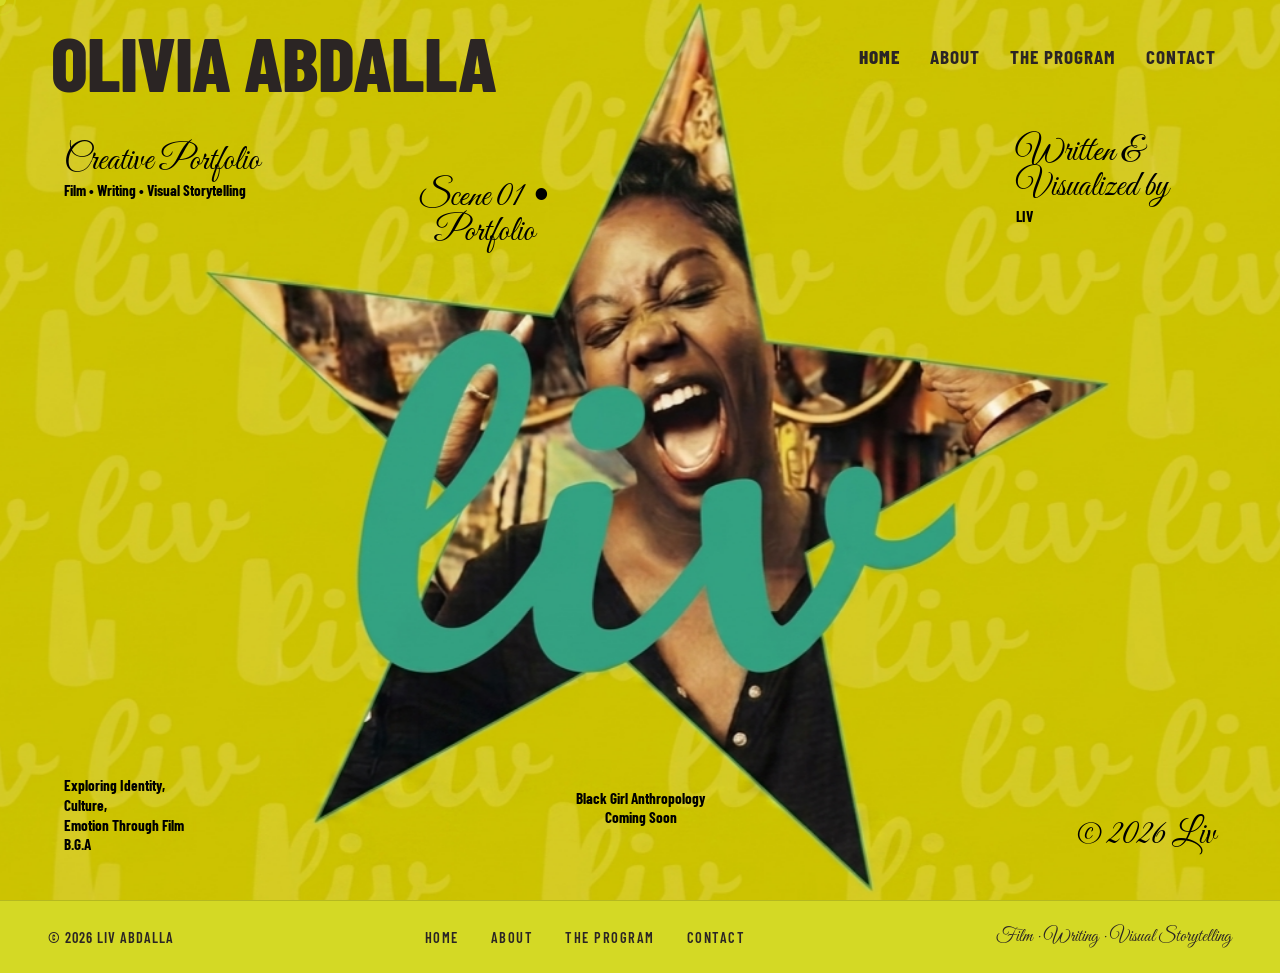
<file: index.html>
<!DOCTYPE html>
<html lang="en">

<head>
    <meta charset="UTF-8">
    <meta name="viewport" content="width=device-width, initial-scale=1.0">
    <title>Portfolio Directory</title>
    <link rel="stylesheet" href="style.css">
    <link
        href="https://fonts.googleapis.com/css2?family=Barlow+Condensed:wght@400;700;800&family=Great+Vibes&display=swap"
        rel="stylesheet">
    <style>
        /* Loading Screen */
        .loading-screen {
            position: fixed;
            top: 0;
            left: 0;
            width: 100vw;
            height: 100vh;
            background-color: #d4d925; /* Chartreuse/Olive Yellow-Green */
            z-index: 9999;
            display: flex;
            align-items: center;
            justify-content: center;
            opacity: 0;
            visibility: hidden;
            transition: opacity 0.8s ease, visibility 0.8s;
        }

        .loading-screen.visible {
            opacity: 1;
            visibility: visible;
        }

        .loading-text {
            font-family: 'Great Vibes', cursive;
            font-size: 8rem;
            color: #2b2524;
            transform: scale(0.9);
            transition: transform 1.3s ease;
        }

        .loading-screen.visible .loading-text {
            transform: scale(1);
        }

        /* Page Transition Overlay */
        .page-transition-overlay {
            position: fixed;
            top: 0;
            left: 0;
            width: 100vw;
            height: 100vh;
            background-color: #2b2524; /* Cinematic Black/Dark Brown */
            z-index: 9000;
            opacity: 0;
            visibility: hidden;
            transition: opacity 0.4s ease, visibility 0.4s;
            pointer-events: none;
        }

        .page-transition-overlay.active {
            opacity: 1;
            visibility: visible;
            pointer-events: all;
            display: flex;
            align-items: center;
            justify-content: center;
        }

        .transition-text {
            font-family: 'Barlow Condensed', sans-serif;
            font-weight: 800;
            font-size: 4rem;
            color: white;
            text-transform: uppercase;
            position: relative;
            display: none;
        }

        .page-transition-overlay.active .transition-text {
            display: block;
            animation: glitch-skew 0.4s cubic-bezier(0.25, 0.46, 0.45, 0.94) infinite;
        }

        .transition-text::before,
        .transition-text::after {
            content: "Olivia Abdalla";
            position: absolute;
            top: 0;
            left: 0;
            width: 100%;
            height: 100%;
            opacity: 0.8;
        }

        .transition-text::before {
            color: rgba(255, 0, 0, 0.7);
            z-index: -1;
            animation: glitch-anim 0.4s cubic-bezier(0.25, 0.46, 0.45, 0.94) both infinite;
        }

        .transition-text::after {
            color: rgba(0, 255, 255, 0.7);
            z-index: -2;
            animation: glitch-anim2 0.4s cubic-bezier(0.25, 0.46, 0.45, 0.94) reverse both infinite;
        }

        @keyframes glitch-anim {
            0% { transform: translate(0); }
            20% { transform: translate(-3px, 2px); }
            40% { transform: translate(-3px, -2px); }
            60% { transform: translate(3px, 2px); }
            80% { transform: translate(3px, -2px); }
            100% { transform: translate(0); }
        }

        @keyframes glitch-anim2 {
            0% { transform: translate(0); }
            20% { transform: translate(3px, -2px); }
            40% { transform: translate(3px, 2px); }
            60% { transform: translate(-3px, -2px); }
            80% { transform: translate(-3px, 2px); }
            100% { transform: translate(0); }
        }

        @keyframes glitch-skew {
            0% { transform: skew(0deg); }
            20% { transform: skew(2deg); }
            40% { transform: skew(-3deg); }
            60% { transform: skew(1deg); }
            80% { transform: skew(-1deg); }
            100% { transform: skew(0deg); }
        }

        body {
            opacity: 0;
            transition: opacity 0.4s ease;
        }

        body.loaded {
            opacity: 1;
        }

        /* Custom Cursor */
        * {
            cursor: none !important;
        }

        .custom-cursor {
            position: fixed;
            top: 0;
            left: 0;
            width: 12px;
            height: 12px;
            background-color: #d4d925;
            border-radius: 50%;
            pointer-events: none;
            z-index: 10000;
            transform: translate(-50%, -50%);
            transition: transform 0.1s ease;
        }

        .cursor-follower {
            position: fixed;
            top: 0;
            left: 0;
            width: 32px;
            height: 32px;
            border: 2px solid #d4d925;
            border-radius: 50%;
            opacity: 0.4;
            pointer-events: none;
            z-index: 9999;
            transform: translate(-50%, -50%);
            transition: width 0.3s ease, height 0.3s ease, opacity 0.3s ease;
        }

        .custom-cursor.hover {
            transform: translate(-50%, -50%) scale(1.5);
        }

        .cursor-follower.hover {
            width: 48px;
            height: 48px;
            opacity: 0.6;
        }

        @media (max-width: 1024px) {
            .custom-cursor, .cursor-follower {
                display: none;
            }
            * {
                cursor: auto !important;
            }
        }

        /* Scroll Reveal Animation */
        .reveal {
            opacity: 0;
            transform: translateY(24px);
            transition: opacity 0.7s ease-out, transform 0.7s ease-out;
        }

        .reveal.revealed {
            opacity: 1;
            transform: translateY(0);
        }

        /* Common Footer Styles */
        .site-footer {
            padding: 1.5rem 3rem;
            border-top: 0.5px solid rgba(0,0,0,0.15);
            display: flex;
            justify-content: space-between;
            align-items: center;
            font-family: 'Barlow Condensed', sans-serif;
            color: #2b2524;
            position: relative;
            z-index: 10;
        }

        .footer-left {
            font-weight: 600;
            text-transform: uppercase;
            font-size: 0.9rem;
            letter-spacing: 1px;
        }

        .footer-center {
            display: flex;
            gap: 2rem;
        }

        .footer-center a {
            text-decoration: none;
            color: #2b2524;
            font-weight: 600;
            text-transform: uppercase;
            font-size: 0.9rem;
            letter-spacing: 1.5px;
            transition: opacity 0.3s;
        }

        .footer-center a:hover {
            opacity: 0.6;
        }

        .footer-right {
            font-family: 'Great Vibes', cursive;
            font-size: 1.2rem;
        }

        @media (max-width: 768px) {
            .site-footer {
                flex-direction: column;
                gap: 1.5rem;
                padding: 2rem 1.5rem;
                text-align: center;
            }
            .footer-center {
                flex-direction: column;
                gap: 1rem;
            }
        }
    </style>
</head>

<body>
    <div id="loadingScreen" class="loading-screen">
        <div class="loading-text">liv</div>
    </div>
    <div id="transitionOverlay" class="page-transition-overlay">
        <div class="transition-text">Olivia Abdalla</div>
    </div>
    <div class="custom-cursor" id="cursor"></div>
    <div class="cursor-follower" id="follower"></div>
    <section class="hero">
        <div class="hamburger" id="hamburgerMenu">
            <span></span>
            <span></span>
            <span></span>
        </div>
        <nav class="main-nav reveal" id="navMenu">
            <a href="index.html" class="active">Home</a>
            <a href="about.html">About</a>
            <a href="program.html">The Program</a>
            <a href="contact.html">Contact</a>
        </nav>
        <div class="hero-bg reveal"></div>
        <div class="hero-content full-screen-layout">

            <!-- Main Title Title -->
            <div class="main-title reveal" contenteditable="true">
                Olivia Abdalla
            </div>

            <!-- Top Left -->
            <div class="layout-item top-left reveal" contenteditable="true">
                <div class="heading-cursive">Creative Portfolio</div>
                <p>Film • Writing • Visual Storytelling</p>
            </div>

            <!-- Top Right -->
            <div class="layout-item top-right reveal" contenteditable="true">
                <div class="heading-cursive">Written & Visualized by</div>
                <p>LIV</p>
            </div>

            <!-- Middle Left -->
            <div class="layout-item mid-left reveal" contenteditable="true">
                <div class="heading-cursive">Scene 01 • Portfolio</div>
            </div>

            <!-- Bottom Left -->
            <div class="layout-item bottom-left reveal" contenteditable="true">
                <p>Exploring Identity, <br>Culture,<br>Emotion Through Film<br>B.G.A</p>
            </div>

            <!-- Bottom Middle -->
            <div class="layout-item bottom-mid reveal" contenteditable="true">
                <p> Black Girl Anthropology<br>Coming Soon</p>
            </div>

            <!-- Bottom Right -->
            <div class="layout-item bottom-right reveal" contenteditable="true">
                <div class="heading-cursive">© 2026 Liv</div>
            </div>
        </div>
    </section>

    <footer class="site-footer reveal" style="background-color: #d4d925;">
        <div class="footer-left">© 2026 Liv Abdalla</div>
        <div class="footer-center">
            <a href="index.html">Home</a>
            <a href="about.html">About</a>
            <a href="program.html">The Program</a>
            <a href="contact.html">Contact</a>
        </div>
        <div class="footer-right">Film · Writing · Visual Storytelling</div>
    </footer>

    <script>
        const hamburger = document.getElementById('hamburgerMenu');
        const navMenu = document.getElementById('navMenu');

        hamburger.addEventListener('click', () => {
            hamburger.classList.toggle('active');
            navMenu.classList.toggle('active');
        });

        // Loading Screen & Transitions
        window.addEventListener('DOMContentLoaded', () => {
            const loadingScreen = document.getElementById('loadingScreen');
            const transitionOverlay = document.getElementById('transitionOverlay');

            // Handle Initial Fade-In
            document.body.classList.add('loaded');

            if (loadingScreen && !sessionStorage.getItem('hasSeenLoading')) {
                loadingScreen.classList.add('visible');
                
                setTimeout(() => {
                    loadingScreen.classList.remove('visible');
                    setTimeout(() => {
                        loadingScreen.remove();
                    }, 800);
                    sessionStorage.setItem('hasSeenLoading', 'true');
                }, 1300);
            } else if (loadingScreen) {
                loadingScreen.remove();
            }

            // Handle Page Transitions
            const links = document.querySelectorAll('a');
            links.forEach(link => {
                const href = link.getAttribute('href');
                // Check if internal link
                if (href && !href.startsWith('http') && !href.startsWith('mailto:') && !href.startsWith('#') && !link.hasAttribute('target')) {
                    link.addEventListener('click', (e) => {
                        e.preventDefault();
                        transitionOverlay.classList.add('active');
                        setTimeout(() => {
                            window.location.href = href;
                        }, 400);
                    });
                }
            });

            // Custom Cursor Logic
            const cursor = document.getElementById('cursor');
            const follower = document.getElementById('follower');
            let mouseX = 0, mouseY = 0;
            let followerX = 0, followerY = 0;

            window.addEventListener('mousemove', (e) => {
                mouseX = e.clientX;
                mouseY = e.clientY;
                cursor.style.left = mouseX + 'px';
                cursor.style.top = mouseY + 'px';
            });

            const render = () => {
                followerX += (mouseX - followerX) * 0.15;
                followerY += (mouseY - followerY) * 0.15;
                follower.style.left = followerX + 'px';
                follower.style.top = followerY + 'px';
                requestAnimationFrame(render);
            };
            render();

            const hoverables = document.querySelectorAll('a, button, .file-tab, .folder-front, .folder-back, [contenteditable="true"]');
            hoverables.forEach(el => {
                el.addEventListener('mouseenter', () => {
                    cursor.classList.add('hover');
                    follower.classList.add('hover');
                });
                el.addEventListener('mouseleave', () => {
                    cursor.classList.remove('hover');
                    follower.classList.remove('hover');
                });
            });

            // Scroll Reveal Logic
            const observerOptions = {
                threshold: 0.1,
                rootMargin: '0px 0px -50px 0px'
            };

            const observer = new IntersectionObserver((entries) => {
                let delay = 0;
                entries.forEach((entry) => {
                    if (entry.isIntersecting) {
                        setTimeout(() => {
                            entry.target.classList.add('revealed');
                        }, delay);
                        delay += 100; // 0.1s stagger
                        observer.unobserve(entry.target);
                    }
                });
            }, observerOptions);

            const revealElements = document.querySelectorAll('.reveal');
            revealElements.forEach((el) => observer.observe(el));
        });
    </script>
</body>

</html>
</file>
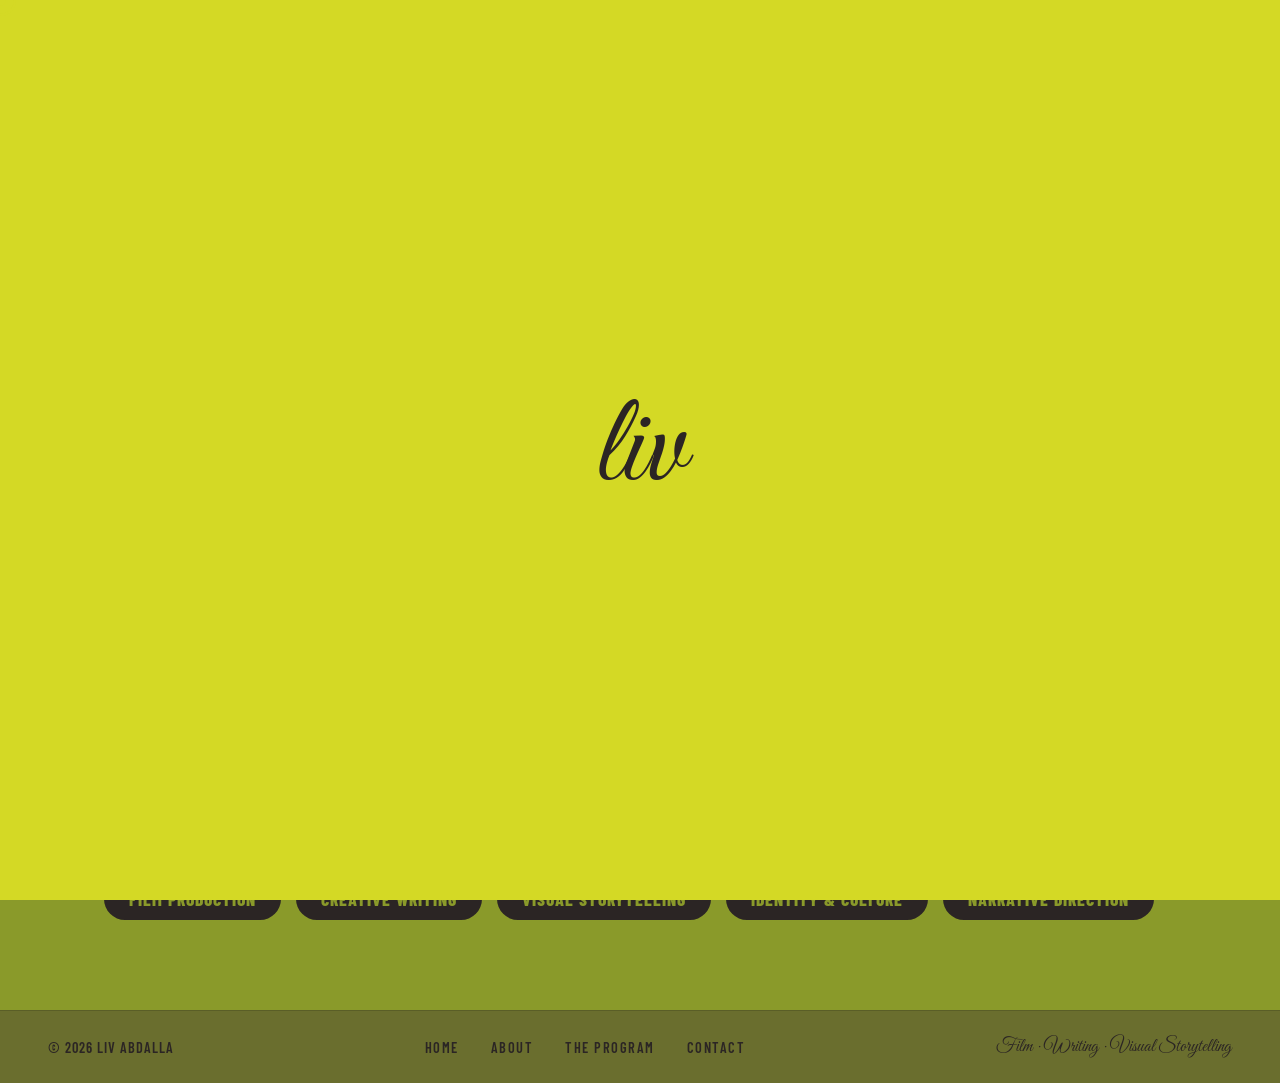
<file: about.html>
<!DOCTYPE html>
<html lang="en">

<head>
    <meta charset="UTF-8">
    <meta name="viewport" content="width=device-width, initial-scale=1.0">
    <title>About • Olivia Abdalla</title>
    <link rel="stylesheet" href="style.css">
    <link
        href="https://fonts.googleapis.com/css2?family=Barlow+Condensed:wght@400;700;800&family=Great+Vibes&display=swap"
        rel="stylesheet">
    <style>
        /* Loading Screen */
        .loading-screen {
            position: fixed;
            top: 0;
            left: 0;
            width: 100vw;
            height: 100vh;
            background-color: #d4d925;
            z-index: 9999;
            display: flex;
            align-items: center;
            justify-content: center;
            opacity: 0;
            visibility: hidden;
            transition: opacity 0.8s ease, visibility 0.8s;
        }
        .loading-screen.visible {
            opacity: 1;
            visibility: visible;
        }
        .loading-text {
            font-family: 'Great Vibes', cursive;
            font-size: 8rem;
            color: #2b2524;
            transform: scale(0.9);
            transition: transform 1.3s ease;
        }
        .loading-screen.visible .loading-text {
            transform: scale(1);
        }

        /* Page Transition Overlay */
        .page-transition-overlay {
            position: fixed;
            top: 0;
            left: 0;
            width: 100vw;
            height: 100vh;
            background-color: #2b2524;
            z-index: 9000;
            opacity: 0;
            visibility: hidden;
            transition: opacity 0.4s ease, visibility 0.4s;
            pointer-events: none;
        }

        .page-transition-overlay.active {
            opacity: 1;
            visibility: visible;
            pointer-events: all;
            display: flex;
            align-items: center;
            justify-content: center;
        }

        .transition-text {
            font-family: 'Barlow Condensed', sans-serif;
            font-weight: 800;
            font-size: 4rem;
            color: white;
            text-transform: uppercase;
            position: relative;
            display: none;
        }

        .page-transition-overlay.active .transition-text {
            display: block;
            animation: glitch-skew 0.4s cubic-bezier(0.25, 0.46, 0.45, 0.94) infinite;
        }

        .transition-text::before,
        .transition-text::after {
            content: "Olivia Abdalla";
            position: absolute;
            top: 0;
            left: 0;
            width: 100%;
            height: 100%;
            opacity: 0.8;
        }

        .transition-text::before {
            color: rgba(255, 0, 0, 0.7);
            z-index: -1;
            animation: glitch-anim 0.4s cubic-bezier(0.25, 0.46, 0.45, 0.94) both infinite;
        }

        .transition-text::after {
            color: rgba(0, 255, 255, 0.7);
            z-index: -2;
            animation: glitch-anim2 0.4s cubic-bezier(0.25, 0.46, 0.45, 0.94) reverse both infinite;
        }

        @keyframes glitch-anim {
            0% { transform: translate(0); }
            20% { transform: translate(-3px, 2px); }
            40% { transform: translate(-3px, -2px); }
            60% { transform: translate(3px, 2px); }
            80% { transform: translate(3px, -2px); }
            100% { transform: translate(0); }
        }

        @keyframes glitch-anim2 {
            0% { transform: translate(0); }
            20% { transform: translate(3px, -2px); }
            40% { transform: translate(3px, 2px); }
            60% { transform: translate(-3px, -2px); }
            80% { transform: translate(-3px, 2px); }
            100% { transform: translate(0); }
        }

        @keyframes glitch-skew {
            0% { transform: skew(0deg); }
            20% { transform: skew(2deg); }
            40% { transform: skew(-3deg); }
            60% { transform: skew(1deg); }
            80% { transform: skew(-1deg); }
            100% { transform: skew(0deg); }
        }

        body {
            opacity: 0;
            transition: opacity 0.4s ease;
        }

        body.loaded {
            opacity: 1;
        }

        /* Custom Cursor */
        * {
            cursor: none !important;
        }

        .custom-cursor {
            position: fixed;
            top: 0;
            left: 0;
            width: 12px;
            height: 12px;
            background-color: #d4d925;
            border-radius: 50%;
            pointer-events: none;
            z-index: 10000;
            transform: translate(-50%, -50%);
            transition: transform 0.1s ease;
        }

        .cursor-follower {
            position: fixed;
            top: 0;
            left: 0;
            width: 32px;
            height: 32px;
            border: 2px solid #d4d925;
            border-radius: 50%;
            opacity: 0.4;
            pointer-events: none;
            z-index: 9999;
            transform: translate(-50%, -50%);
            transition: width 0.3s ease, height 0.3s ease, opacity 0.3s ease;
        }

        .custom-cursor.hover {
            transform: translate(-50%, -50%) scale(1.5);
        }

        .cursor-follower.hover {
            width: 48px;
            height: 48px;
            opacity: 0.6;
        }

        @media (max-width: 1024px) {
            .custom-cursor, .cursor-follower {
                display: none;
            }
            * {
                cursor: auto !important;
            }
        }

        /* Scroll Reveal Animation */
        .reveal {
            opacity: 0;
            transform: translateY(24px);
            transition: opacity 0.7s ease-out, transform 0.7s ease-out;
        }

        .reveal.revealed {
            opacity: 1;
            transform: translateY(0);
        }

        /* Common Footer Styles */
        .site-footer {
            padding: 1.5rem 3rem;
            border-top: 0.5px solid rgba(0,0,0,0.15);
            display: flex;
            justify-content: space-between;
            align-items: center;
            font-family: 'Barlow Condensed', sans-serif;
            color: #2b2524;
            position: relative;
            z-index: 10;
        }

        .footer-left {
            font-weight: 600;
            text-transform: uppercase;
            font-size: 0.9rem;
            letter-spacing: 1px;
        }

        .footer-center {
            display: flex;
            gap: 2rem;
        }

        .footer-center a {
            text-decoration: none;
            color: #2b2524;
            font-weight: 600;
            text-transform: uppercase;
            font-size: 0.9rem;
            letter-spacing: 1.5px;
            transition: opacity 0.3s;
        }

        .footer-center a:hover {
            opacity: 0.6;
        }

        .footer-right {
            font-family: 'Great Vibes', cursive;
            font-size: 1.2rem;
        }

        @media (max-width: 768px) {
            .site-footer {
                flex-direction: column;
                gap: 1.5rem;
                padding: 2rem 1.5rem;
                text-align: center;
            }
            .footer-center {
                flex-direction: column;
                gap: 1rem;
            }
        }
    </style>
</head>

<body class="about-page">
    <div id="loadingScreen" class="loading-screen">
        <div class="loading-text">liv</div>
    </div>
    <div id="transitionOverlay" class="page-transition-overlay">
        <div class="transition-text">Olivia Abdalla</div>
    </div>
    <div class="custom-cursor" id="cursor"></div>
    <div class="cursor-follower" id="follower"></div>
    <header class="reveal">
        <div class="hamburger" id="hamburgerMenu">
            <span></span>
            <span></span>
            <span></span>
        </div>
        <div class="main-title" style="top: 5%; left: 5%;">
            <a href="index.html" style="text-decoration: none; color: inherit;">Olivia Abdalla</a>
        </div>
        <nav class="main-nav" id="navMenu">
            <a href="index.html">Home</a>
            <a href="about.html" class="active">About</a>
            <a href="program.html">The Program</a>
            <a href="contact.html">Contact</a>
        </nav>
    </header>

    <main class="about-container">
        <!-- Side-by-Side Intro Section -->
        <section class="about-intro">
            <!-- Single Photo Section -->
            <div class="photo-single reveal">
                <div class="photo-tilt-wrapper">
                    <div class="photo-placeholder" id="tiltPhoto">
                        <div class="photo-glare"></div>
                        Portrait Placeholder
                    </div>
                </div>
            </div>

            <!-- Story Section -->
            <div class="story-section reveal">
                <div class="heading-cursive">My Story</div>
                <div class="bio-text">
                    Olivia Abdalla is a filmmaker and writer dedicated to uncovering the intersection of identity,
                    culture, and the human condition. With a background in film production and narrative direction, her
                    work explores the unseen rhythms of everyday life through a cinematic lens.
                    <br><br>
                    Through "Black Girl Anthropology," she seeks to document and celebrate the varied textures of
                    existence, blending visual poetry with rigorous storytelling. Her approach is characterized by an
                    intentional use of space, light, and silence—creating immersive experiences that invite the viewer
                    to see the world anew.
                </div>
            </div>
        </section>

        <!-- Focus Areas -->
        <section class="focus-section reveal">
            <h2>Focus Areas</h2>
            <div class="focus-grid">
                <span class="focus-tag">Film Production</span>
                <span class="focus-tag">Creative Writing</span>
                <span class="focus-tag">Visual Storytelling</span>
                <span class="focus-tag">Identity & Culture</span>
                <span class="focus-tag">Narrative Direction</span>
            </div>
        </section>
    </main>

    <footer class="site-footer reveal" style="background-color: #6a6e2e;">
        <div class="footer-left">© 2026 Liv Abdalla</div>
        <div class="footer-center">
            <a href="index.html">Home</a>
            <a href="about.html">About</a>
            <a href="program.html">The Program</a>
            <a href="contact.html">Contact</a>
        </div>
        <div class="footer-right">Film · Writing · Visual Storytelling</div>
    </footer>

    <script>
        const hamburger = document.getElementById('hamburgerMenu');
        const navMenu = document.getElementById('navMenu');

        hamburger.addEventListener('click', () => {
            hamburger.classList.toggle('active');
            navMenu.classList.toggle('active');
        });

        // Loading Screen & Transitions
        window.addEventListener('DOMContentLoaded', () => {
            const loadingScreen = document.getElementById('loadingScreen');
            const transitionOverlay = document.getElementById('transitionOverlay');

            // Handle Initial Fade-In
            document.body.classList.add('loaded');

            if (loadingScreen && !sessionStorage.getItem('hasSeenLoading')) {
                loadingScreen.classList.add('visible');
                setTimeout(() => {
                    loadingScreen.classList.remove('visible');
                    setTimeout(() => {
                        loadingScreen.remove();
                    }, 800);
                    sessionStorage.setItem('hasSeenLoading', 'true');
                }, 1300);
            } else if (loadingScreen) {
                loadingScreen.remove();
            }

            // Handle Page Transitions
            const links = document.querySelectorAll('a');
            links.forEach(link => {
                const href = link.getAttribute('href');
                if (href && !href.startsWith('http') && !href.startsWith('mailto:') && !href.startsWith('#') && !link.hasAttribute('target')) {
                    link.addEventListener('click', (e) => {
                        e.preventDefault();
                        transitionOverlay.classList.add('active');
                        setTimeout(() => {
                            window.location.href = href;
                        }, 400);
                    });
                }
            });

            // Custom Cursor Logic
            const cursor = document.getElementById('cursor');
            const follower = document.getElementById('follower');
            let mouseX = 0, mouseY = 0;
            let followerX = 0, followerY = 0;

            window.addEventListener('mousemove', (e) => {
                mouseX = e.clientX;
                mouseY = e.clientY;
                cursor.style.left = mouseX + 'px';
                cursor.style.top = mouseY + 'px';
            });

            const render = () => {
                followerX += (mouseX - followerX) * 0.15;
                followerY += (mouseY - followerY) * 0.15;
                follower.style.left = followerX + 'px';
                follower.style.top = followerY + 'px';
                requestAnimationFrame(render);
            };
            render();

            const hoverables = document.querySelectorAll('a, button, .file-tab, .folder-front, .folder-back, [contenteditable="true"]');
            hoverables.forEach(el => {
                el.addEventListener('mouseenter', () => {
                    cursor.classList.add('hover');
                    follower.classList.add('hover');
                });
                el.addEventListener('mouseleave', () => {
                    cursor.classList.remove('hover');
                    follower.classList.remove('hover');
                });
            });

            // Scroll Reveal Logic
            const observerOptions = {
                threshold: 0.1,
                rootMargin: '0px 0px -50px 0px'
            };

            const observer = new IntersectionObserver((entries) => {
                let delay = 0;
                entries.forEach((entry) => {
                    if (entry.isIntersecting) {
                        setTimeout(() => {
                            entry.target.classList.add('revealed');
                        }, delay);
                        delay += 100;
                        observer.unobserve(entry.target);
                    }
                });
            }, observerOptions);

            const revealElements = document.querySelectorAll('.reveal');
            revealElements.forEach((el) => observer.observe(el));

            // 3D Photo Tilt Logic
            const tiltPhoto = document.getElementById('tiltPhoto');
            if (tiltPhoto) {
                tiltPhoto.addEventListener('mousemove', (e) => {
                    const rect = tiltPhoto.getBoundingClientRect();
                    const x = e.clientX - rect.left;
                    const y = e.clientY - rect.top;
                    
                    const centerX = rect.width / 2;
                    const centerY = rect.height / 2;
                    
                    const rotateX = ((y - centerY) / centerY) * -15; // Max 15deg
                    const rotateY = ((x - centerX) / centerX) * 15; // Max 15deg
                    
                    tiltPhoto.style.transform = `rotateX(${rotateX}deg) rotateY(${rotateY}deg) translateZ(20px)`;
                    
                    // Update glare position
                    const glareX = (x / rect.width) * 100;
                    const glareY = (y / rect.height) * 100;
                    tiltPhoto.style.setProperty('--glare-x', `${glareX}%`);
                    tiltPhoto.style.setProperty('--glare-y', `${glareY}%`);
                });

                tiltPhoto.addEventListener('mouseleave', () => {
                    tiltPhoto.style.transform = `rotateX(0deg) rotateY(0deg) translateZ(0px)`;
                });
            }
        });
    </script>
</body>

</html>
</file>
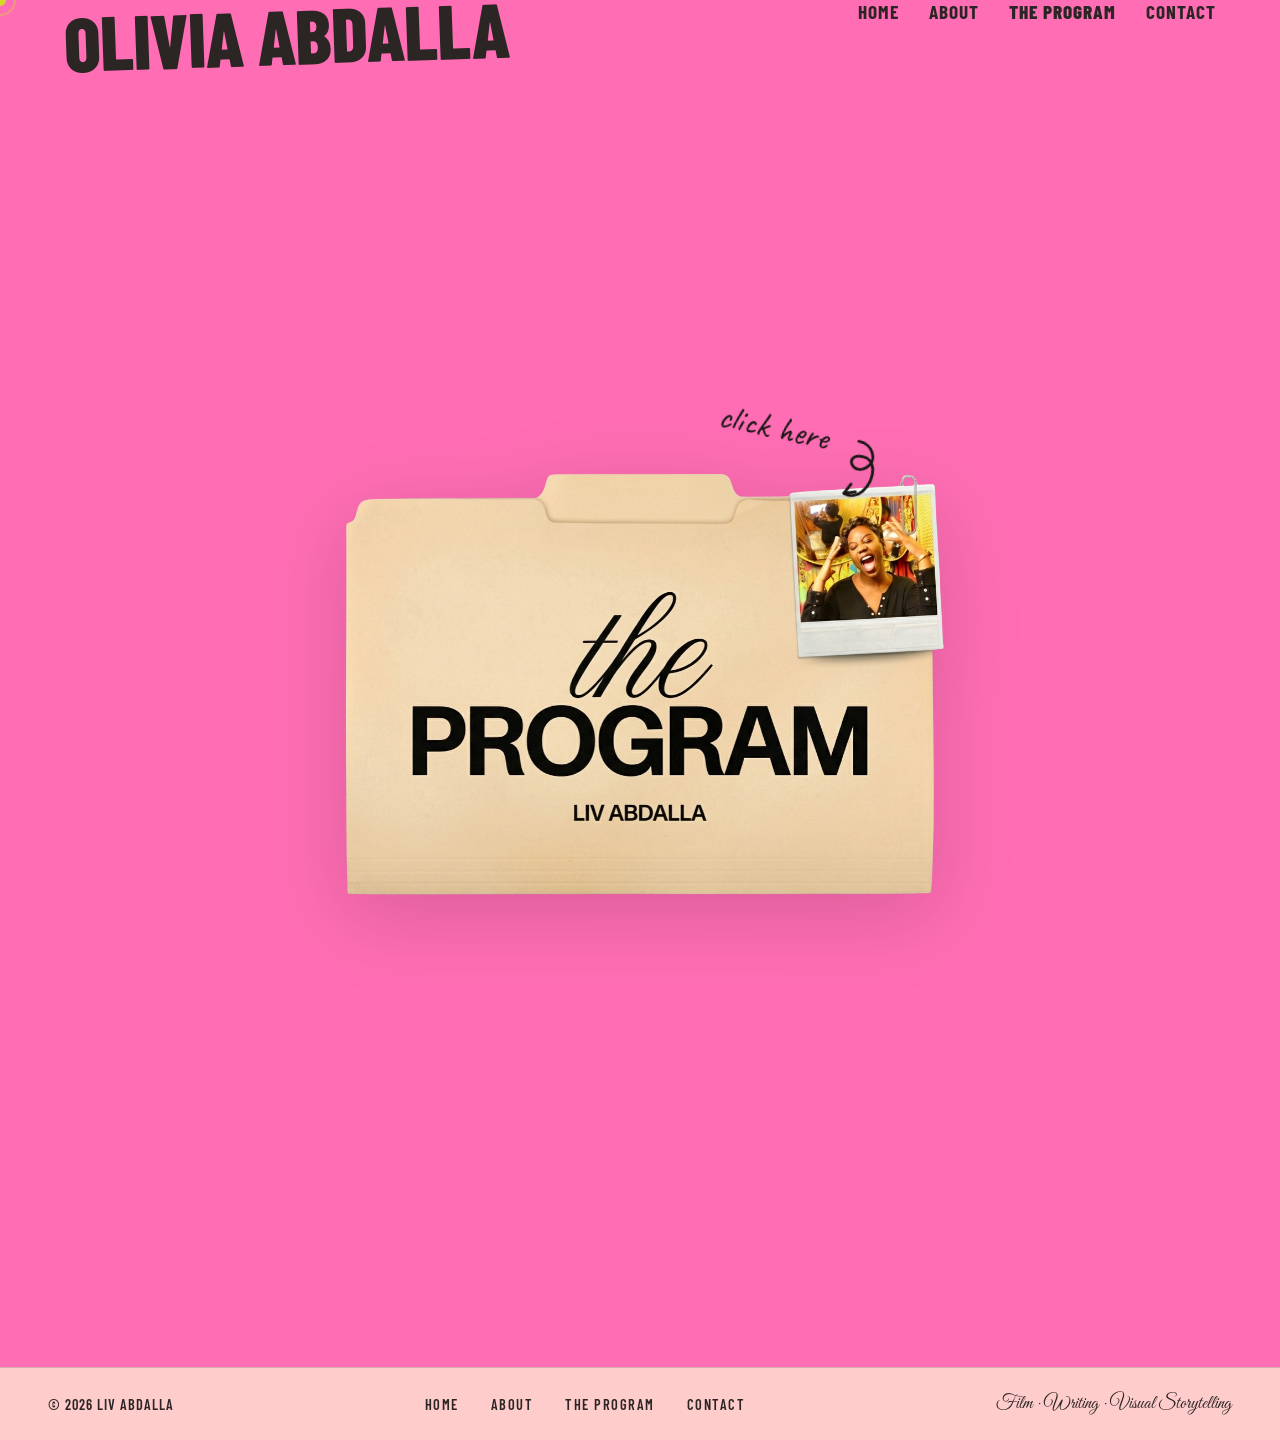
<file: program.html>
<!DOCTYPE html>
<html lang="en">

<head>
    <meta charset="UTF-8">
    <meta name="viewport" content="width=device-width, initial-scale=1.0">
    <title>The Program • Olivia Abdalla</title>
    <link rel="stylesheet" href="style.css">
    <link
        href="https://fonts.googleapis.com/css2?family=Barlow+Condensed:wght@400;700;800&family=Caveat:wght@600&family=Great+Vibes&display=swap"
        rel="stylesheet">
    <style>
        body.program-page {
            background-color: #ff6eb4;
            min-height: 100vh;
            margin: 0;
            padding: 0;
        }

        .workspace {
            position: relative;
            width: 100%;
            min-height: 100vh;
            display: flex;
            flex-direction: column;
            align-items: center;
            justify-content: flex-start;
            padding-top: max(450px, 40vh);
            padding-bottom: 50vh;
            perspective: 1500px;
        }

        header {
            position: absolute;
            top: 0;
            width: 100%;
            z-index: 10;
        }

        .blur-overlay {
            position: fixed;
            top: 0;
            left: 0;
            width: 100vw;
            height: 100vh;
            background: rgba(0, 0, 0, 0.5);
            backdrop-filter: blur(12px);
            -webkit-backdrop-filter: blur(12px);
            z-index: 100;
            opacity: 0;
            pointer-events: none;
            transition: opacity 0.8s cubic-bezier(0.25, 1, 0.5, 1);
            transition-delay: 0s;
        }

        .blur-overlay.active {
            opacity: 1;
            pointer-events: all;
            transition-delay: 0.6s;
        }

        .interactive-folder-container {
            position: relative;
            width: 700px;
            max-width: 90vw;
            transform: translateY(0) translateZ(0);
            transform-style: preserve-3d;
            transition: transform 0.8s cubic-bezier(0.25, 1, 0.5, 1);
            transition-delay: 0.6s;
            user-select: none;
            z-index: 10;
        }

        .workspace.is-open .interactive-folder-container {
            transform: translateY(0) translateZ(0);
        }

        .workspace.content-open .interactive-folder-container {
            transform: translateY(-80px) translateZ(150px);
            transition-delay: 0s;
        }

        .folder-back {
            width: 100%;
            display: block;
            position: relative;
            z-index: 0;
            cursor: pointer;
            filter: drop-shadow(0 20px 40px rgba(0, 0, 0, 0.15));
            transition: filter 0.8s cubic-bezier(0.25, 1, 0.5, 1), scale 0.3s cubic-bezier(0.25, 1, 0.5, 1);
            transition-delay: 0.6s, 0s;
        }

        .folder-front {
            width: 100%;
            display: block;
            position: absolute;
            top: 0;
            left: 0;
            z-index: 10;
            cursor: pointer;
            transform-origin: top center;
            transition: transform 0.8s cubic-bezier(0.25, 1, 0.5, 1), scale 0.3s cubic-bezier(0.25, 1, 0.5, 1);
            transition-delay: 0.3s, 0s;
        }

        .interactive-folder-container:not(.content-open):hover .folder-front,
        .interactive-folder-container:not(.content-open):hover .folder-back {
            scale: 1.02;
        }

        .workspace.content-open .folder-back {
            filter: drop-shadow(0 60px 80px rgba(0, 0, 0, 0.3));
            transition-delay: 0s, 0s;
        }

        .workspace.content-open .folder-front {
            transform: rotateX(120deg);
            transition-delay: 0.3s, 0s;
        }

        .tabs-container {
            position: absolute;
            top: 0;
            left: 0;
            width: 100%;
            height: 100%;
            z-index: 1;
        }

        .file-tab {
            position: absolute;
            bottom: 5%;
            left: 2%;
            width: 96%;
            height: 90%;
            z-index: 1;
            transform: translateY(0);
            opacity: 0;
            transition: transform 0.6s cubic-bezier(0.34, 1.56, 0.64, 1), opacity 0.3s ease;
            cursor: pointer;
        }

        .workspace.is-open .file-tab {
            opacity: 1;
        }

        .workspace.is-open .tab-1 {
            transform: translateY(-220px);
            transition-delay: 0.15s;
        }

        .workspace.is-open .tab-2 {
            transform: translateY(-160px);
            transition-delay: 0.10s;
        }

        .workspace.is-open .tab-3 {
            transform: translateY(-100px);
            transition-delay: 0.05s;
        }

        .workspace.is-open .tab-4 {
            transform: translateY(-40px);
            transition-delay: 0s;
        }

        .workspace.is-open .tab-1:hover {
            transform: translateY(-235px);
        }

        .workspace.is-open .tab-2:hover {
            transform: translateY(-175px);
        }

        .workspace.is-open .tab-3:hover {
            transform: translateY(-115px);
        }

        .workspace.is-open .tab-4:hover {
            transform: translateY(-55px);
        }

        .workspace.is-open .tab-1.active {
            transform: translateY(-245px);
        }

        .workspace.is-open .tab-2.active {
            transform: translateY(-185px);
        }

        .workspace.is-open .tab-3.active {
            transform: translateY(-125px);
        }

        .workspace.is-open .tab-4.active {
            transform: translateY(-65px);
        }

        .tab-header {
            height: 45px;
            position: absolute;
            top: -45px;
            width: 100%;
            display: flex;
        }

        .tab-label {
            position: absolute;
            height: 100%;
            padding: 0 30px;
            border-radius: 12px 12px 0 0;
            display: flex;
            align-items: center;
            font-family: 'Barlow Condensed', sans-serif;
            font-size: 1.15rem;
            font-weight: 700;
            letter-spacing: 0.5px;
            text-transform: uppercase;
            box-shadow: 0 -3px 8px rgba(0, 0, 0, 0.06);
            overflow: hidden;
            white-space: nowrap;
        }

        .file-edge {
            width: 100%;
            height: 100%;
            border-radius: 8px 8px 0 0;
            box-shadow: 0 -2px 10px rgba(0, 0, 0, 0.05);
            position: relative;
            overflow: hidden;
        }

        .texture-overlay {
            position: absolute;
            top: 0;
            left: 0;
            width: 100%;
            height: 100%;
            background-image: url("data:image/svg+xml,%3Csvg viewBox='0 0 200 200' xmlns='http://www.w3.org/2000/svg'%3E%3Cfilter id='n'%3E%3CfeTurbulence type='fractalNoise' baseFrequency='0.8' numOctaves='3' stitchTiles='stitch'/%3E%3C/filter%3E%3Crect width='100%25' height='100%25' filter='url(%23n)' opacity='0.08'/%3E%3C/svg%3E");
            pointer-events: none;
            z-index: 2;
        }

        .tab-1 .tab-label,
        .tab-1 .file-edge {
            background-color: #8c9751;
            color: white;
        }

        .tab-2 .tab-label,
        .tab-2 .file-edge {
            background-color: #f7f6ec;
            color: #db6a8b;
        }

        .tab-3 .tab-label,
        .tab-3 .file-edge {
            background-color: #1a1716;
            color: white;
        }

        .tab-4 .tab-label,
        .tab-4 .file-edge {
            background-color: #f290b2;
            color: #fff;
        }

        .tab-1 {
            z-index: 1;
        }

        .tab-2 {
            z-index: 2;
        }

        .tab-3 {
            z-index: 3;
        }

        .tab-4 {
            z-index: 4;
        }

        .content-panel-wrapper {
            position: fixed;
            top: 0;
            left: 0;
            width: 100vw;
            height: 100vh;
            display: flex;
            align-items: center;
            justify-content: center;
            pointer-events: none;
            z-index: 500;
        }

        .content-panel {
            width: 75vw;
            max-width: 900px;
            height: auto;
            max-height: 85vh;
            background-color: #e8d5b0;
            border-radius: 8px;
            opacity: 0;
            transform: translateY(60px) scale(0.95);
            transition: transform 0.8s cubic-bezier(0.25, 1, 0.5, 1), opacity 0.6s ease;
            transition-delay: 0s;
            box-shadow: 0 40px 80px rgba(0, 0, 0, 0.4);
            position: relative;
            overflow-y: auto;
            z-index: 500;
            padding: 3rem;
            display: flex;
            flex-direction: column;
        }


        .content-panel-wrapper.active {
            pointer-events: auto;
        }

        .content-panel-wrapper.active .content-panel {
            opacity: 1;
            transform: translateY(0) scale(1);
            transition-delay: 0.6s;
        }

        .close-button {
            position: fixed;
            top: 2rem;
            right: 2rem;
            width: 40px;
            height: 40px;
            background: rgba(43, 37, 36, 0.1);
            border: none;
            border-radius: 50%;
            color: #2b2524;
            font-family: 'Barlow Condensed', sans-serif;
            font-size: 1.2rem;
            font-weight: 800;
            cursor: pointer;
            display: flex;
            align-items: center;
            justify-content: center;
            transition: all 0.3s ease;
            z-index: 600;
        }

        .close-button:hover {
            background: rgba(43, 37, 36, 0.2);
            transform: scale(1.1);
        }

        .content-panel-inner {
            display: none;
            overflow-y: auto;
            padding: 30px 40px;
            flex-direction: column;
            align-items: center;
            position: relative;
            z-index: 5;
            flex: 1;
            scrollbar-width: thin;
            scrollbar-color: rgba(43, 37, 36, 0.2) transparent;
        }


        .content-panel-inner::-webkit-scrollbar {
            width: 6px;
        }

        .content-panel-inner::-webkit-scrollbar-track {
            background: transparent;
        }

        .content-panel-inner::-webkit-scrollbar-thumb {
            background-color: rgba(43, 37, 36, 0.2);
            border-radius: 10px;
        }

        .content-panel-inner.active {
            display: flex;
        }


        .writing-header {
            text-align: center;
            margin-bottom: 40px;
        }

        .project-title {
            font-family: 'Great Vibes', cursive;
            font-size: 4rem;
            color: #2b2524;
            font-weight: 400;
            margin-bottom: 5px;
            line-height: 1;
        }

        .writing-label {
            font-family: 'Barlow Condensed', sans-serif;
            font-size: 1rem;
            font-weight: 700;
            text-transform: uppercase;
            letter-spacing: 3px;
            color: #5c524e;
        }

        .decorative-dot {
            display: inline-block;
            margin-left: 8px;
            color: #ff6eb4;
            font-size: 1.2rem;
            transform: translateY(2px);
        }

        .writing-body {
            max-width: 500px;
            width: 100%;
            color: #2b2524;
        }

        .writing-title {
            font-family: 'Barlow Condensed', sans-serif;
            font-weight: 800;
            font-size: 1.8rem;
            margin-bottom: 20px;
            text-align: left;
            text-transform: uppercase;
            letter-spacing: 1px;
        }

        .writing-body p {
            font-family: 'Barlow Condensed', sans-serif;
            font-weight: 400;
            font-size: 1.2rem;
            line-height: 1.7;
            margin-bottom: 20px;
        }

        .film-body {
            max-width: 500px;
            width: 100%;
            display: flex;
            flex-direction: column;
            align-items: center;
            gap: 20px;
        }

        .video-wrapper {
            position: relative;
            width: 100%;
            aspect-ratio: 16 / 9;
            background: #000;
            border-radius: 8px;
            overflow: hidden;
            box-shadow: 0 10px 20px rgba(0, 0, 0, 0.15);
            cursor: pointer;
        }

        .video-wrapper video {
            width: 100%;
            height: 100%;
            object-fit: cover;
        }

        .play-overlay {
            position: absolute;
            top: 0;
            left: 0;
            width: 100%;
            height: 100%;
            background: rgba(0, 0, 0, 0.3);
            display: flex;
            justify-content: center;
            align-items: center;
            transition: opacity 0.3s ease;
        }

        .play-overlay:hover {
            background: rgba(0, 0, 0, 0.2);
        }

        .play-icon {
            width: 60px;
            height: 60px;
            background: rgba(255, 255, 255, 0.9);
            border-radius: 50%;
            display: flex;
            justify-content: center;
            align-items: center;
            box-shadow: 0 4px 12px rgba(0, 0, 0, 0.2);
        }

        .play-icon::after {
            content: '';
            width: 0;
            height: 0;
            border-style: solid;
            border-width: 10px 0 10px 16px;
            border-color: transparent transparent transparent #2b2524;
            margin-left: 4px;
        }

        .video-wrapper.is-playing .play-overlay {
            opacity: 0;
            pointer-events: none;
        }

        .youtube-btn {
            display: inline-block;
            background-color: #2b2524;
            color: #dac7ad;
            font-family: 'Barlow Condensed', sans-serif;
            font-weight: 800;
            font-size: 1.1rem;
            text-transform: uppercase;
            text-decoration: none;
            padding: 12px 30px;
            border-radius: 4px;
            letter-spacing: 1.5px;
            transition: all 0.3s ease;
            box-shadow: 0 4px 10px rgba(0, 0, 0, 0.1);
        }

        .youtube-btn:hover {
            background-color: #1a1716;
            transform: translateY(-2px);
            box-shadow: 0 6px 15px rgba(0, 0, 0, 0.15);
        }

        .film-description {
            font-family: 'Barlow Condensed', sans-serif;
            font-size: 1.1rem;
            color: #2b2524;
            text-align: center;
            line-height: 1.6;
            margin-top: 5px;
            opacity: 0.85;
        }

        .click-indicator {
            position: absolute;
            top: -40px;
            right: 15%;
            display: flex;
            align-items: flex-start;
            gap: 15px;
            color: #1a1716;
            font-family: 'Caveat', cursive;
            font-size: 2.2rem;
            transform: rotate(12deg);
            z-index: 20;
            transition: opacity 0.5s ease;
            pointer-events: none;
        }

        .workspace.is-open .click-indicator {
            opacity: 0;
            pointer-events: none;
        }

        .loading-screen {
            position: fixed;
            top: 0;
            left: 0;
            width: 100vw;
            height: 100vh;
            background-color: #d4d925;
            z-index: 9999;
            display: flex;
            align-items: center;
            justify-content: center;
            opacity: 0;
            visibility: hidden;
            transition: opacity 0.8s ease, visibility 0.8s;
        }

        .loading-screen.visible {
            opacity: 1;
            visibility: visible;
        }

        .loading-text {
            font-family: 'Great Vibes', cursive;
            font-size: 8rem;
            color: #2b2524;
            transform: scale(0.9);
            transition: transform 1.3s ease;
        }

        .loading-screen.visible .loading-text {
            transform: scale(1);
        }

        .page-transition-overlay {
            position: fixed;
            top: 0;
            left: 0;
            width: 100vw;
            height: 100vh;
            background-color: #2b2524;
            z-index: 9000;
            opacity: 0;
            visibility: hidden;
            transition: opacity 0.4s ease, visibility 0.4s;
            pointer-events: none;
        }

        .page-transition-overlay.active {
            opacity: 1;
            visibility: visible;
            pointer-events: all;
            display: flex;
            align-items: center;
            justify-content: center;
        }

        .transition-text {
            font-family: 'Barlow Condensed', sans-serif;
            font-weight: 800;
            font-size: 4rem;
            color: white;
            text-transform: uppercase;
            position: relative;
            display: none;
        }

        .page-transition-overlay.active .transition-text {
            display: block;
            animation: glitch-skew 0.4s cubic-bezier(0.25, 0.46, 0.45, 0.94) infinite;
        }

        .transition-text::before,
        .transition-text::after {
            content: "Olivia Abdalla";
            position: absolute;
            top: 0;
            left: 0;
            width: 100%;
            height: 100%;
            opacity: 0.8;
        }

        .transition-text::before {
            color: rgba(255, 0, 0, 0.7);
            z-index: -1;
            animation: glitch-anim 0.4s cubic-bezier(0.25, 0.46, 0.45, 0.94) both infinite;
        }

        .transition-text::after {
            color: rgba(0, 255, 255, 0.7);
            z-index: -2;
            animation: glitch-anim2 0.4s cubic-bezier(0.25, 0.46, 0.45, 0.94) reverse both infinite;
        }

        @keyframes glitch-anim {
            0% { transform: translate(0); }
            20% { transform: translate(-3px, 2px); }
            40% { transform: translate(-3px, -2px); }
            60% { transform: translate(3px, 2px); }
            80% { transform: translate(3px, -2px); }
            100% { transform: translate(0); }
        }

        @keyframes glitch-anim2 {
            0% { transform: translate(0); }
            20% { transform: translate(3px, -2px); }
            40% { transform: translate(3px, 2px); }
            60% { transform: translate(-3px, -2px); }
            80% { transform: translate(-3px, 2px); }
            100% { transform: translate(0); }
        }

        @keyframes glitch-skew {
            0% { transform: skew(0deg); }
            20% { transform: skew(2deg); }
            40% { transform: skew(-3deg); }
            60% { transform: skew(1deg); }
            80% { transform: skew(-1deg); }
            100% { transform: skew(0deg); }
        }

        body {
            opacity: 0;
            transition: opacity 0.4s ease;
        }

        body.loaded {
            opacity: 1;
        }

        * {
            cursor: none !important;
        }

        .custom-cursor {
            position: fixed;
            top: 0;
            left: 0;
            width: 12px;
            height: 12px;
            background-color: #d4d925;
            border-radius: 50%;
            pointer-events: none;
            z-index: 10000;
            transform: translate(-50%, -50%);
            transition: transform 0.1s ease;
        }

        .cursor-follower {
            position: fixed;
            top: 0;
            left: 0;
            width: 32px;
            height: 32px;
            border: 2px solid #d4d925;
            border-radius: 50%;
            opacity: 0.4;
            pointer-events: none;
            z-index: 9999;
            transform: translate(-50%, -50%);
            transition: width 0.3s ease, height 0.3s ease, opacity 0.3s ease;
        }

        .custom-cursor.hover {
            transform: translate(-50%, -50%) scale(1.5);
        }

        .cursor-follower.hover {
            width: 48px;
            height: 48px;
            opacity: 0.6;
        }

        @media (max-width: 1024px) {

            .custom-cursor,
            .cursor-follower {
                display: none;
            }

            * {
                cursor: auto !important;
            }
        }

        .site-footer {
            padding: 1.5rem 3rem;
            border-top: 0.5px solid rgba(0, 0, 0, 0.15);
            display: flex;
            justify-content: space-between;
            align-items: center;
            font-family: 'Barlow Condensed', sans-serif;
            color: #2b2524;
            position: relative;
            z-index: 10;
        }

        .footer-left {
            font-weight: 600;
            text-transform: uppercase;
            font-size: 0.9rem;
            letter-spacing: 1px;
        }

        .footer-center {
            display: flex;
            gap: 2rem;
        }

        .footer-center a {
            text-decoration: none;
            color: #2b2524;
            font-weight: 600;
            text-transform: uppercase;
            font-size: 0.9rem;
            letter-spacing: 1.5px;
            transition: opacity 0.3s;
        }

        .footer-center a:hover {
            opacity: 0.6;
        }

        .footer-right {
            font-family: 'Great Vibes', cursive;
            font-size: 1.2rem;
        }

        @media (max-width: 768px) {
            .workspace.content-open .interactive-folder-container {
                transform: translateY(-40px) translateZ(80px);
            }

            .interactive-folder-container,
            .folder-front,
            .folder-back {
                transition-duration: 0.7s;
            }

            .content-panel {
                width: 92vw;
                max-height: 85vh;
                padding: 1.5rem;
                transition-duration: 0.7s;
            }

            .project-title {
                font-size: 2.2rem;
            }

            .video-wrapper {
                width: 100% !important;
            }

            .youtube-btn {
                width: 100%;
                box-sizing: border-box;
                text-align: center;
            }

            .close-button {
                top: 1rem;
                right: 1rem;
            }

            .site-footer {
                flex-direction: column;
                gap: 1.5rem;
                padding: 2rem 1.5rem;
                text-align: center;
            }

            .footer-center {
                flex-direction: column;
                gap: 1rem;
            }
        }
    </style>
</head>

<body class="program-page">
    <div id="loadingScreen" class="loading-screen">
        <div class="loading-text">liv</div>
    </div>
    <div id="transitionOverlay" class="page-transition-overlay">
        <div class="transition-text">Olivia Abdalla</div>
    </div>
    <div class="custom-cursor" id="cursor"></div>
    <div class="cursor-follower" id="follower"></div>
    <div class="blur-overlay" id="blurOverlay"></div>

    <div class="content-panel-wrapper" id="contentPanelWrapper">
        <div class="content-panel" id="contentPanel">
            <div class="texture-overlay"></div>
            <button class="close-button" id="closeButton">X</button>

            <div class="content-panel-inner" id="contentCreative">
                <div class="writing-header">
                    <h2 class="project-title">Venus & Mars</h2>
                    <div class="writing-label">CREATIVE WRITING <span class="decorative-dot">•</span></div>
                </div>
                <div class="writing-body">
                    <h3 class="writing-title">The Architect of Sound</h3>
                    <p>It was a quiet morning when the first notes drifted through the open window, carried by the crisp
                        autumn breeze. The sound was unlike anything heard in the city before—a delicate blend of
                        mechanical precision and organic warmth that seemed to breathe life into the concrete streets.
                    </p>
                    <p>She had spent years perfecting the instrument, a complex array of brass tubes, glass resonating
                        chambers, and taut silver wires. They called it the "Harmonic Engine," but to her, it was simply
                        a voice. A way to translate the hidden frequencies of the world into something tangible,
                        something that could be felt in the chest and understood without words.</p>
                    <p>As the melody swelled, shifting from a low, mournful hum to a bright, triumphant crescendo,
                        people stopped in their tracks. The usual rush of the morning commute slowed to a standstill.
                        For a brief, shimmering moment, the entire block was united by a single, beautiful vibration.
                    </p>
                    <p>This was only the beginning. The engine was capable of much more, and she intended to find every
                        note it had to offer.</p>
                </div>
            </div>

            <div class="content-panel-inner" id="contentFilm">
                <div class="writing-header">
                    <h2 class="project-title">Black Girl Anthropology</h2>
                    <div class="writing-label">SHORT FILM <span class="decorative-dot">•</span></div>
                </div>
                <div class="film-body">
                    <div class="video-wrapper" id="videoWrapper">
                        <video id="shortFilmVideo" src="https://www.w3schools.com/html/mov_bbb.mp4" playsinline></video>
                        <div class="play-overlay" id="playOverlay">
                            <div class="play-icon"></div>
                        </div>
                    </div>
                    <a href="#" target="_blank" class="youtube-btn">Watch Full Film on YouTube ↗</a>
                    <p class="film-description">A short documentary exploring the cultural impact and hidden histories
                        of everyday life. This piece attempts to reframe the mundane into the extraordinary through
                        intimate interviews and cinematic observation.</p>
                </div>
            </div>
        </div>
    </div>

    <header>
        <div class="hamburger" id="hamburgerMenu">
            <span></span>
            <span></span>
            <span></span>
        </div>
        <div class="main-title" style="top: 5%; left: 5%;">
            <a href="index.html" style="text-decoration: none; color: inherit;">Olivia Abdalla</a>
        </div>
        <nav class="main-nav" id="navMenu">
            <a href="index.html">Home</a>
            <a href="about.html">About</a>
            <a href="program.html" class="active">The Program</a>
            <a href="contact.html">Contact</a>
        </nav>
    </header>

    <div class="workspace" id="workspace">
        <div class="interactive-folder-container">
            <img src="assets/liv program file folder.png" class="folder-back" id="folderBack" alt="Folder Base">

            <div class="tabs-container">
                <div class="file-tab tab-1" onclick="openTab(1, event)">
                    <div class="tab-header">
                        <div class="tab-label" style="left: 4%;">Black Girl Anthropology<div class="texture-overlay">
                            </div>
                        </div>
                    </div>
                    <div class="file-edge">
                        <div class="texture-overlay"></div>
                    </div>
                </div>

                <div class="file-tab tab-2" onclick="openTab(2, event)">
                    <div class="tab-header">
                        <div class="tab-label" style="left: 30%;">Venus & Mars<div class="texture-overlay"></div>
                        </div>
                    </div>
                    <div class="file-edge">
                        <div class="texture-overlay"></div>
                    </div>
                </div>

                <div class="file-tab tab-3" onclick="openTab(3, event)">
                    <div class="tab-header">
                        <div class="tab-label" style="right: 4%; left: auto;">2024<div class="texture-overlay"></div>
                        </div>
                    </div>
                    <div class="file-edge">
                        <div class="texture-overlay"></div>
                    </div>
                </div>

                <div class="file-tab tab-4" onclick="openTab(4, event)">
                    <div class="tab-header">
                        <div class="tab-label" style="left: 50%; transform: translateX(-50%);">B.G.A<div
                                class="texture-overlay"></div>
                        </div>
                    </div>
                    <div class="file-edge">
                        <div class="texture-overlay"></div>
                    </div>
                </div>
            </div>

            <img src="assets/liv program file folder.png" class="folder-front" id="folderFront" alt="Folder Cover">

            <div class="click-indicator">
                <span>click here</span>
                <svg width="45" height="65" viewBox="0 0 64 85" fill="none" xmlns="http://www.w3.org/2000/svg"
                    style="margin-top: 15px; transform: scaleX(-1) rotate(-10deg);">
                    <path
                        d="M48.5 4.5C30.5 0.5 12 18.5 24.5 35C38 52.5 59.5 32 40 24C16.5 14.5 5 45.5 17 68.5C21.5 77 30.5 83 40.5 81"
                        stroke="#1a1716" stroke-width="4" stroke-linecap="round" />
                    <path d="M26 73L40.5 81L36 65" stroke="#1a1716" stroke-width="4" stroke-linecap="round"
                        stroke-linejoin="round" />
                </svg>
            </div>
        </div>
    </div>

    <footer class="site-footer" style="background-color: #ffcccc;">
        <div class="footer-left">© 2026 Liv Abdalla</div>
        <div class="footer-center">
            <a href="index.html">Home</a>
            <a href="about.html">About</a>
            <a href="program.html">The Program</a>
            <a href="contact.html">Contact</a>
        </div>
        <div class="footer-right">Film · Writing · Visual Storytelling</div>
    </footer>

    <script>
        const hamburger = document.getElementById('hamburgerMenu');
        const navMenu = document.getElementById('navMenu');
        const workspace = document.getElementById('workspace');
        const folderFront = document.getElementById('folderFront');
        const folderBack = document.getElementById('folderBack');
        const closeButton = document.getElementById('closeButton');
        const blurOverlay = document.getElementById('blurOverlay');
        const contentPanelWrapper = document.getElementById('contentPanelWrapper');
        const contentCreative = document.getElementById('contentCreative');
        const contentFilm = document.getElementById('contentFilm');
        const videoWrapper = document.getElementById('videoWrapper');
        const shortFilmVideo = document.getElementById('shortFilmVideo');

        let isFolderOpen = false;
        let activeTab = null;

        hamburger.addEventListener('click', () => {
            hamburger.classList.toggle('active');
            navMenu.classList.toggle('active');
        });

        function toggleFolder(e) {
            e.stopPropagation();
            if (!isFolderOpen) {
                isFolderOpen = true;
                workspace.classList.add('is-open');
                setTimeout(() => {
                    const folderEl = document.querySelector('.interactive-folder-container');
                    const absoluteY = folderEl.getBoundingClientRect().top + window.scrollY;
                    const targetScroll = absoluteY - (window.innerHeight * 0.6);
                    window.scrollTo({ top: Math.max(0, targetScroll), behavior: 'smooth' });
                }, 100);
            } else {
                closeCompletely();
            }
        }

        folderFront.addEventListener('click', toggleFolder);
        folderBack.addEventListener('click', toggleFolder);

        if (videoWrapper && shortFilmVideo) {
            videoWrapper.addEventListener('click', () => {
                if (shortFilmVideo.paused) {
                    shortFilmVideo.play();
                    videoWrapper.classList.add('is-playing');
                } else {
                    shortFilmVideo.pause();
                    videoWrapper.classList.remove('is-playing');
                }
            });
        }

        function openTab(tabId, event) {
            event.stopPropagation();
            if (!isFolderOpen) {
                isFolderOpen = true;
                workspace.classList.add('is-open');
            }
            if (activeTab === tabId) {
                closeContentPanel();
                return;
            }
            activeTab = tabId;
            workspace.classList.add('content-open');
            blurOverlay.classList.add('active');
            contentPanelWrapper.classList.add('active');
            document.querySelectorAll('.file-tab').forEach(t => t.classList.remove('active'));
            event.currentTarget.classList.add('active');

            contentCreative.style.display = 'none';
            contentFilm.style.display = 'none';

            if (tabId === 2 || tabId === 4) {
                contentFilm.style.display = 'flex';
            } else {
                contentCreative.style.display = 'flex';
            }
        }

        function closeCompletely() {
            isFolderOpen = false;
            activeTab = null;
            workspace.classList.remove('is-open', 'content-open');
            blurOverlay.classList.remove('active');
            contentPanelWrapper.classList.remove('active');
            document.querySelectorAll('.file-tab').forEach(t => t.classList.remove('active'));
            contentCreative.style.display = 'none';
            contentFilm.style.display = 'none';
            if (shortFilmVideo) shortFilmVideo.pause();
            if (videoWrapper) videoWrapper.classList.remove('is-playing');
        }

        function closeContentPanel(e) {
            if (e) e.stopPropagation();
            activeTab = null;
            workspace.classList.remove('content-open');
            blurOverlay.classList.remove('active');
            contentPanelWrapper.classList.remove('active');
            document.querySelectorAll('.file-tab').forEach(t => t.classList.remove('active'));
            contentCreative.style.display = 'none';
            contentFilm.style.display = 'none';
            if (shortFilmVideo) shortFilmVideo.pause();
            if (videoWrapper) videoWrapper.classList.remove('is-playing');
        }

        closeButton.addEventListener('click', closeContentPanel);
        blurOverlay.addEventListener('click', closeContentPanel);
        workspace.addEventListener('click', (e) => { if (e.target === workspace) closeCompletely(); });

        window.addEventListener('DOMContentLoaded', () => {
            const loadingScreen = document.getElementById('loadingScreen');
            const transitionOverlay = document.getElementById('transitionOverlay');

            document.body.classList.add('loaded');

            if (loadingScreen && !sessionStorage.getItem('hasSeenLoading')) {
                loadingScreen.classList.add('visible');
                setTimeout(() => {
                    loadingScreen.classList.remove('visible');
                    setTimeout(() => loadingScreen.remove(), 800);
                    sessionStorage.setItem('hasSeenLoading', 'true');
                }, 1300);
            } else if (loadingScreen) {
                loadingScreen.remove();
            }

            document.querySelectorAll('a').forEach(link => {
                const href = link.getAttribute('href');
                if (href && !href.startsWith('http') && !href.startsWith('mailto:') && !href.startsWith('#') && !link.hasAttribute('target')) {
                    link.addEventListener('click', (e) => {
                        e.preventDefault();
                        transitionOverlay.classList.add('active');
                        setTimeout(() => { window.location.href = href; }, 400);
                    });
                }
            });

            const cursor = document.getElementById('cursor');
            const follower = document.getElementById('follower');
            let mouseX = 0, mouseY = 0, followerX = 0, followerY = 0;

            window.addEventListener('mousemove', (e) => {
                mouseX = e.clientX; mouseY = e.clientY;
                cursor.style.left = mouseX + 'px';
                cursor.style.top = mouseY + 'px';
            });

            (function render() {
                followerX += (mouseX - followerX) * 0.15;
                followerY += (mouseY - followerY) * 0.15;
                follower.style.left = followerX + 'px';
                follower.style.top = followerY + 'px';
                requestAnimationFrame(render);
            })();

            document.querySelectorAll('a, button, .file-tab, .folder-front, .folder-back').forEach(el => {
                el.addEventListener('mouseenter', () => { cursor.classList.add('hover'); follower.classList.add('hover'); });
                el.addEventListener('mouseleave', () => { cursor.classList.remove('hover'); follower.classList.remove('hover'); });
            });
        });
    </script>
</body>

</html>
</file>
<file: style.css>
* {
    margin: 0;
    padding: 0;
    box-sizing: border-box;
}

body {
    font-family: 'Barlow Condensed', sans-serif;
    background-color: #f7f1e3; /* A lighter background would suit these fonts better if the star image is bright, but original was #000. I will keep #000 if not specified otherwise, but Sykes's work usually has warmer colors. Actually, the user's previous image was yellow. So #000 is for the text container? No, body. */
    background-color: #000;
}

/* HERO SECTION */
.hero {
    position: relative;
    height: 100vh;
    width: 100%;
    overflow: hidden;
    display: flex;
    align-items: center;
    justify-content: center;
    text-align: center;
}

.hero-bg {
    position: absolute;
    top: 0;
    left: 0;
    width: 100%;
    height: 100%;
    /* Replace 'hero-bg.jpg' with the exact name of your uploaded image file */
    background-image: url('hero-bg.png');
    background-size: cover;
    background-position: center;
    background-repeat: no-repeat;
    z-index: 1;
    animation: zoomBg 10s ease-out forwards;
}

.full-screen-layout {
    position: absolute;
    top: 0;
    left: 0;
    width: 100%;
    height: 100%;
    z-index: 3;
    pointer-events: none;
    opacity: 0;
    animation: fadeInText 2s ease-out 0.5s forwards;
}

.layout-item {
    position: absolute;
    color: #000;
    /* Original poster uses dark text */
    pointer-events: auto;
    /* Allows editing */
    font-size: 0.95rem;
    line-height: 1.3;
    max-width: 200px;
    /* Kept narrow like the original circular patches */
}

/* Base text is slightly smaller, bolder */
.layout-item p {
    font-family: 'Barlow Condensed', sans-serif;
    font-weight: 700;
    margin: 0;
}

.heading-cursive {
    font-family: 'Great Vibes', cursive;
    font-size: 2.2rem;
    margin-bottom: 2px;
    font-weight: 400;
    line-height: 1;
}

.main-title {
    position: absolute;
    top: 3%;
    left: 4%;
    transform: rotate(-2deg);
    font-family: 'Barlow Condensed', sans-serif;
    font-weight: 800; /* Bold as requested */
    text-transform: uppercase;
    font-size: clamp(3rem, 6vw, 5rem);
    color: #2b2524;
    pointer-events: auto;
    text-align: left;
    white-space: nowrap;
    letter-spacing: -1px;
    line-height: 0.9;
    z-index: 10;
}

/* Precise positioning mimicking the image */
.top-left {
    top: 16%;
    left: 5%;
    text-align: left;
}

.top-right {
    top: 15%;
    right: 5%;
    text-align: left;
}

.mid-left {
    top: 20%;
    left: 30%;
    text-align: center;
}

.bottom-left {
    bottom: 5%;
    left: 5%;
    text-align: left;
}

.bottom-mid {
    bottom: 8%;
    left: 45%;
    transform: translateX(-50%);
    text-align: center;
}

.bottom-right {
    bottom: 5%;
    right: 5%;
    text-align: left;
}

/* ANIMATIONS */
@keyframes zoomBg {
    0% {
        transform: scale(1.05);
    }

    100% {
        transform: scale(1.1);
    }
}

@keyframes fadeInText {
    0% {
        opacity: 0;
        transform: translateY(20px);
    }

    100% {
        opacity: 1;
        transform: translateY(0);
    }
}

/* Navigation Menu */
.main-nav {
    position: absolute;
    top: 5%;
    right: 5%;
    z-index: 20;
    display: flex;
    gap: 30px;
}

.main-nav a {
    color: #2b2524;
    font-family: 'Barlow Condensed', sans-serif;
    font-weight: 700;
    font-size: 1.2rem;
    text-decoration: none;
    text-transform: uppercase;
    letter-spacing: 1px;
    transition: opacity 0.3s;
}

.main-nav a:hover {
    opacity: 0.6;
}

.main-nav a.active {
    font-weight: 800;
}

/* Hamburger Icon */
.hamburger {
    display: none;
    position: absolute;
    top: 5%;
    right: 5%;
    z-index: 30;
    cursor: pointer;
    flex-direction: column;
    justify-content: space-between;
    width: 30px;
    height: 20px;
}

.hamburger span {
    display: block;
    height: 3px;
    width: 100%;
    background-color: #2b2524;
    border-radius: 3px;
    transition: all 0.3s ease-in-out;
}

.hamburger.active span:nth-child(1) {
    transform: translateY(8.5px) rotate(45deg);
}

.hamburger.active span:nth-child(2) {
    opacity: 0;
}

.hamburger.active span:nth-child(3) {
    transform: translateY(-8.5px) rotate(-45deg);
}

/* Responsive adjustments */
@media (max-width: 768px) {
    .hamburger {
        display: flex;
        /* Show Hamburger */
        top: 4%;
        right: 5%;
    }

    .main-nav {
        display: none;
        /* Hidden by default */
        flex-direction: column;
        top: 10%;
        right: 4%;
        background: rgba(220, 222, 60, 0.95);
        /* matching rough yellow background */
        padding: 20px 30px;
        border-radius: 8px;
        box-shadow: 0 4px 12px rgba(0, 0, 0, 0.2);
        gap: 20px;
        text-align: right;
    }

    .main-nav.active {
        display: flex;
        /* Show when active */
    }

    .main-nav a {
        font-size: 1rem;
    }

    .main-title {
        top: 2%;
        left: 3%;
        font-size: 2.2rem;
    }

    .layout-item {
        max-width: 130px;
        font-size: 0.75rem;
        line-height: 1.2;
    }

    .heading-cursive {
        font-size: 1.1rem;
    }

    /* Bring pieces slightly inward and down to avoid overlap on tall screens */
    .top-left {
        top: 12%;
        left: 3%;
    }

    .top-right {
        top: 12%;
        right: 3%;
        text-align: right;
    }

    .mid-left {
        top: 50%;
        left: 2%;
        text-align: left;
        /* Shift alignment so it doesn't cross into the middle star as much */
    }

    .bottom-left {
        bottom: 0.5%;
        left: 3%;
    }

    .bottom-mid {
        bottom: 3%;
        left: 50%;
        transform: translateX(-50%);
        width: 100%;
    }

    .bottom-right {
        bottom: 10%;
        right: 3%;
        text-align: right;
    }
}

/* ABOUT PAGE STYLES */
.about-page {
    background-color: #8a9a2a; /* Olive green */
    color: #2b2524;
    min-height: 100vh;
    padding: 0;
    overflow-x: hidden;
}

.about-page .main-nav a, 
.about-page .main-title {
    color: #2b2524;
}

.about-container {
    max-width: 1200px;
    margin: 0 auto;
    padding: 15vh 5% 10vh;
    display: flex;
    flex-direction: column;
    gap: 100px;
}

/* Side-by-Side Intro */
.about-intro {
    display: grid;
    grid-template-columns: 1fr 1.2fr;
    gap: 60px;
    align-items: start;
}

/* Single Photo Styling */
.photo-single {
    width: 100%;
}

.photo-single .photo-placeholder {
    aspect-ratio: 4/5;
    background-color: rgba(43, 37, 36, 0.1);
    border: 1px solid rgba(43, 37, 36, 0.2);
    display: flex;
    align-items: center;
    justify-content: center;
    color: rgba(43, 37, 36, 0.4);
    font-family: 'Barlow Condensed', sans-serif;
    text-transform: uppercase;
    letter-spacing: 2px;
    width: 100%;
}

.photo-tilt-wrapper {
    perspective: 1000px;
    width: 100%;
    height: 100%;
}

.photo-placeholder {
    transition: transform 0.6s cubic-bezier(0.23, 1, 0.32, 1), box-shadow 0.6s cubic-bezier(0.23, 1, 0.32, 1);
    transform-style: preserve-3d;
    position: relative;
    box-shadow: 0 10px 30px rgba(0, 0, 0, 0.1);
}

.photo-placeholder:hover {
    box-shadow: 0 20px 50px rgba(0, 0, 0, 0.2);
}

.photo-glare {
    position: absolute;
    top: 0;
    left: 0;
    width: 100%;
    height: 100%;
    pointer-events: none;
    z-index: 10;
    background: radial-gradient(circle at var(--glare-x, 50%) var(--glare-y, 50%), rgba(255, 255, 255, 0.25), transparent 60%);
    opacity: 0;
    transition: opacity 0.3s ease;
}

.photo-placeholder:hover .photo-glare {
    opacity: 1;
}

/* Story Section */
.story-section {
    width: 100%;
}

.story-section .heading-cursive {
    text-align: left;
    margin-bottom: 20px;
    font-size: 3.5rem;
}

.bio-text {
    font-family: 'Barlow Condensed', sans-serif;
    font-size: 1.4rem;
    line-height: 1.7;
    font-weight: 400;
    text-align: left;
}

/* Focus Areas */
.focus-section h2 {
    font-family: 'Barlow Condensed', sans-serif;
    font-weight: 800;
    text-transform: uppercase;
    font-size: 2rem;
    margin-bottom: 30px;
    letter-spacing: 2px;
}

.focus-grid {
    display: flex;
    flex-wrap: wrap;
    gap: 15px;
}

.focus-tag {
    font-family: 'Barlow Condensed', sans-serif;
    font-weight: 800;
    text-transform: uppercase;
    font-size: 1.1rem;
    background-color: #2b2524;
    color: #8a9a2a;
    padding: 10px 25px;
    border-radius: 50px;
    letter-spacing: 1px;
}

@media (max-width: 992px) {
    .about-intro {
        grid-template-columns: 1fr;
        gap: 40px;
    }
    
    .photo-single {
        max-width: 500px;
    }
}

@media (max-width: 768px) {
    .about-container {
        padding: 12vh 5% 5vh;
        gap: 60px;
    }
    
    .story-section .heading-cursive {
        font-size: 2.8rem;
    }
    
    .bio-text {
        font-size: 1.2rem;
    }
}

.bottom-signature {
    position: absolute;
    bottom: 2%;
    left: 50%;
    transform: translateX(-50%);
    font-family: 'Barlow Condensed', sans-serif;
    font-weight: 700;
    text-transform: uppercase;
    letter-spacing: 4px;
    font-size: 0.9rem;
    color: #2b2524;
    z-index: 5;
    opacity: 0.8;
}

/* CONTACT PAGE STYLES */
.contact-page {
    /* transition: cream/beige to mint/sage green */
    background: linear-gradient(180deg, #e8e0c8 0%, #8fad8f 100%);
    min-height: 100vh;
    padding: 0;
    overflow-x: hidden;
    display: flex;
    align-items: center;
    justify-content: center;
}

.contact-page .main-nav a,
.contact-page .hamburger span {
    color: #2b2524;
}

/* We want the main-title and nav to be absolute so they don't break flex centering */
.contact-page .main-title,
.contact-page .main-nav,
.contact-page .hamburger {
    position: absolute;
}

.typewriter-container {
    position: relative;
    width: 450px;
    max-width: 90vw;
    margin-top: 15vh;
    z-index: 5;
    display: flex;
    flex-direction: column;
    align-items: center;
}

.paper-roll-top {
    width: 100%;
    height: 40px;
    background: #1a1a1a;
    border-radius: 6px 6px 0 0;
    box-shadow: 0 10px 20px rgba(0,0,0,0.4), inset 0 -4px 10px rgba(0,0,0,0.5), inset 0 2px 5px rgba(255,255,255,0.1);
    position: relative;
    z-index: 10;
}

.roll-texture {
    position: absolute;
    top: 50%; left: -15px; right: -15px;
    height: 16px;
    transform: translateY(-50%);
    background: linear-gradient(90deg, #0d0d0d 0%, #1f1f1f 5%, #1f1f1f 95%, #0d0d0d 100%);
    border-radius: 8px;
    box-shadow: 0 4px 8px rgba(0,0,0,0.5);
}

.paper-sheet {
    width: 92%;
    background: #121212;
    height: 0;
    overflow: hidden;
    box-shadow: 0 25px 50px rgba(0,0,0,0.5);
    border-radius: 0 0 4px 4px;
    transition: height 2s cubic-bezier(0.25, 1, 0.5, 1);
    position: relative;
    /* Subtle horizontal lines imitating typewriter paper guides or slight texture */
    background-image: repeating-linear-gradient(rgba(255,255,255,0.05) 0px, rgba(255,255,255,0.05) 1px, transparent 1px, transparent 45px);
    background-position: 0 40px;
}

.paper-sheet.unfurled {
    height: 380px;
}

.typed-content {
    padding: 60px 40px;
    display: flex;
    flex-direction: column;
    gap: 40px;
    align-items: flex-start;
}

.typed-line {
    font-family: 'Barlow Condensed', sans-serif;
    font-size: 2.5rem;
    font-weight: 700;
    text-transform: uppercase;
    letter-spacing: 2.5px;
    color: #ffffff;
    text-decoration: none;
    position: relative;
    display: inline-block;
    border-bottom: 2px solid transparent;
    opacity: 0.95; /* slight ink fade */
    line-height: 1.1;
}

.typed-line.typing::after {
    content: '|';
    position: absolute;
    right: -15px;
    color: #ffffff;
    animation: blink 0.8s infinite;
}

@keyframes blink {
    0%, 100% { opacity: 1; }
    50% { opacity: 0; }
}

.typed-line.finished {
    border-bottom: 2px solid #ffffff;
    transition: color 0.3s, border-color 0.3s;
}

.typed-line.finished:hover {
    color: #8fad8f;
    border-color: #8fad8f;
}

.sound-toggle {
    position: absolute;
    top: -50px;
    right: 0;
    background: none;
    border: 2px solid rgba(43, 37, 36, 0.2);
    border-radius: 20px;
    padding: 6px 15px;
    font-family: 'Barlow Condensed', sans-serif;
    font-size: 1rem;
    font-weight: 700;
    color: #2b2524;
    cursor: pointer;
    text-transform: uppercase;
    letter-spacing: 1px;
    opacity: 0.7;
    transition: all 0.3s;
}

.sound-toggle:hover {
    opacity: 1;
    border-color: rgba(43, 37, 36, 0.5);
    background: rgba(43, 37, 36, 0.05);
}
</file>
